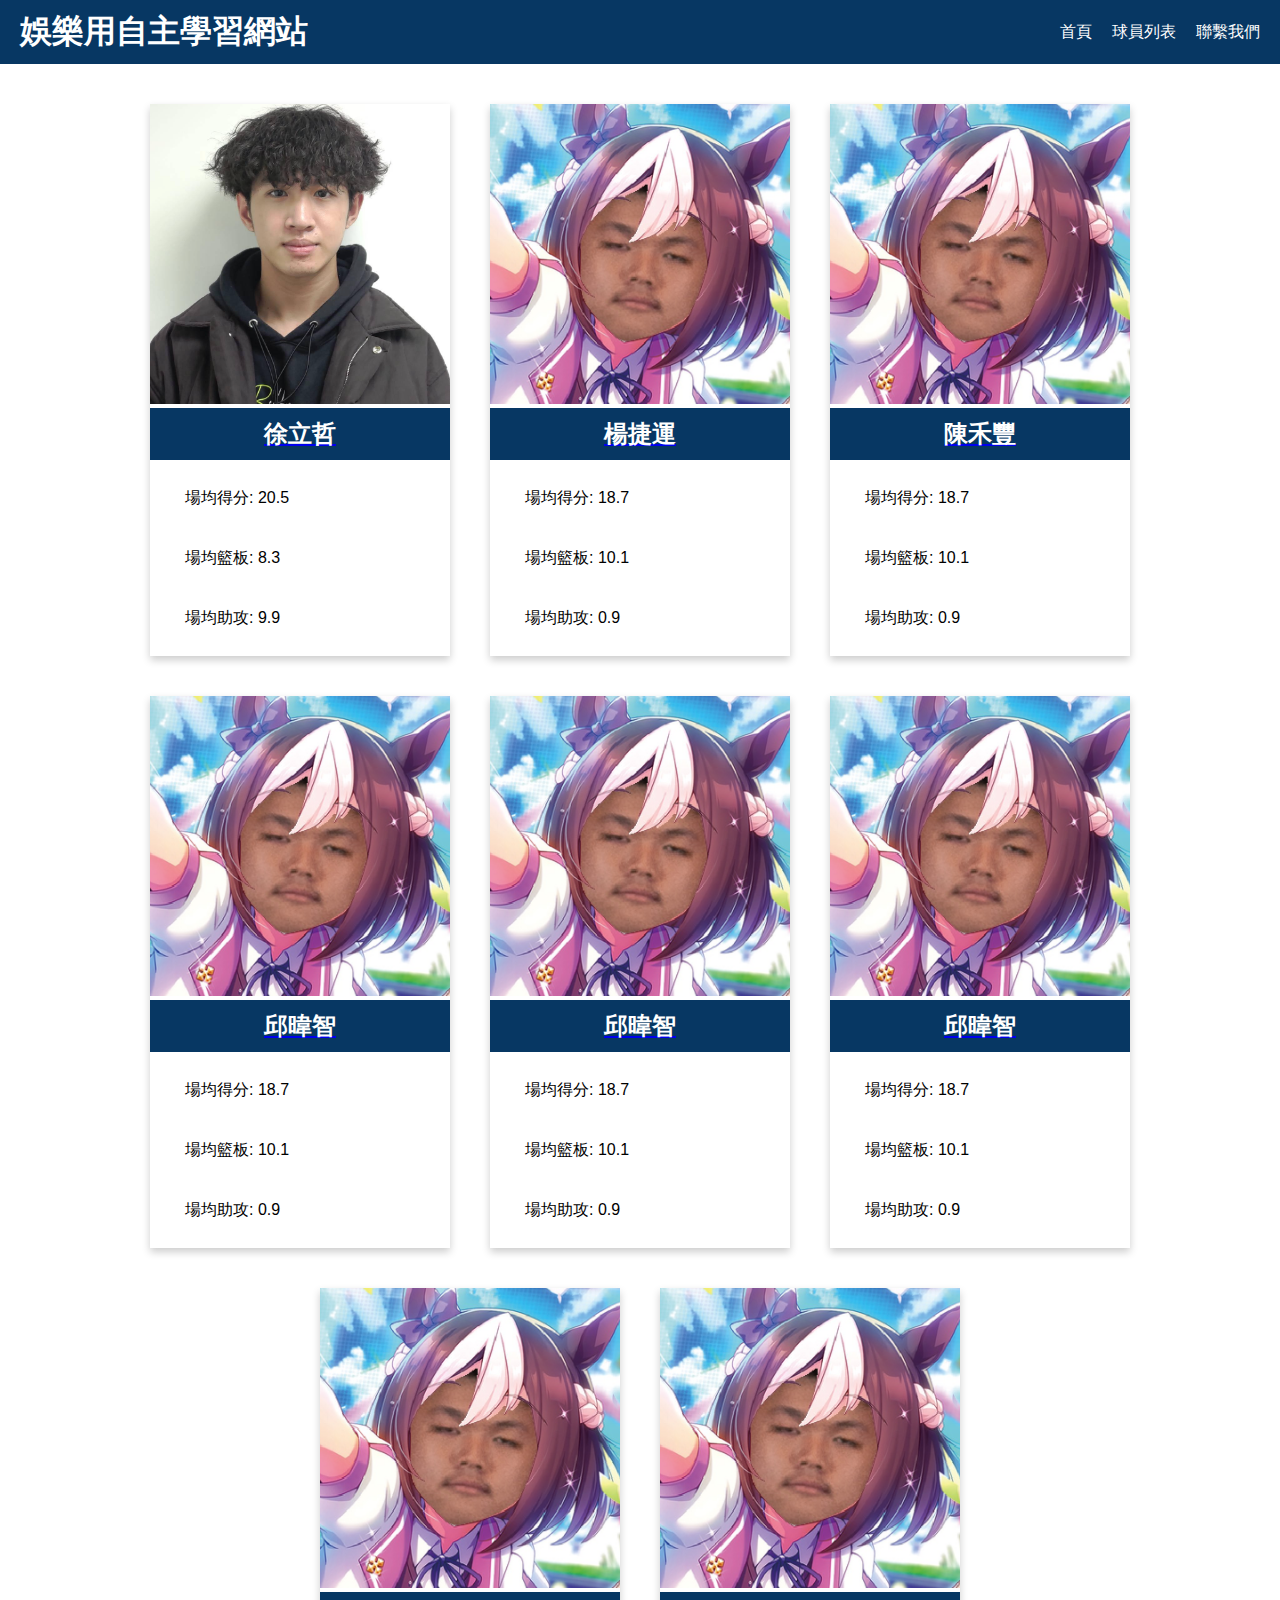
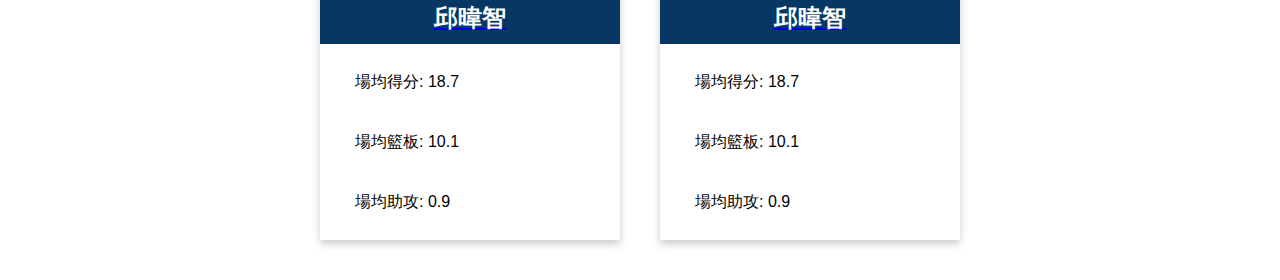
<file: basketball/index.html>
<!DOCTYPE html>
<html lang="en">

<head>
    <link href="website.css" rel="stylesheet" type="text/css">
    <meta charset="UTF-8">
    <meta name="viewport" content="width=device-width, initial-scale=1.0">
    <meta http-equiv="X-UA-Compatible" content="ie=edge">
    <meta name="description" content="此為個人純自主學習目的而建立，看到可以幫我點一下測試看正不正常，並無任何營利上的使用，單純使用ChatGPT來做為輔助，並無抄襲他人網站的舉動。">
    <title>從零開始的自主學習網站</title>
    <style>
        body {
            font-family: Arial, sans-serif;
            margin: 0;
        }
    </style>
</head>

<!-- Google tag (gtag.js) -->
<script async src="https://www.googletagmanager.com/gtag/js?id=G-9KDJH60CLW"></script>
<script>
  window.dataLayer = window.dataLayer || [];
  function gtag(){dataLayer.push(arguments);}
  gtag('js', new Date());

  gtag('config', 'G-9KDJH60CLW');
</script>

<body>
    <header>
        <h1>娛樂用自主學習網站</h1>
        <nav>
            <ul>
                <li><a href="#">首頁</a></li>
                <li><a href="#">球員列表</a></li>
                <li><a href="#">聯繫我們</a></li>
            </ul>
        </nav>
    </header>
    <main>
        <div class="player-card">
			<a href="liche.html">
            <img src="./liche.png" alt="liche">
                <h2>徐立哲</h2>
            </a>
            <!-- 加入場均數據欄位 -->
            <p>場均得分: 20.5</p>
            <p>場均籃板: 8.3</p>
			<p>場均助攻: 9.9</p>
        </div>
        <div class="player-card">
			<a href="weddy.html">
            <img src="./Weddy.jpg" alt="Weddy">
                <h2>楊捷運</h2>
            </a>
            <!-- 加入場均數據欄位 -->
            <p>場均得分: 18.7</p>
            <p>場均籃板: 10.1</p>
            <p>場均助攻: 0.9</p>
        </div>
		<div class="player-card">
			<a href="weddy.html">
            <img src="./Weddy.jpg" alt="Weddy">
                <h2>陳禾豐</h2>
            </a>
            <!-- 加入場均數據欄位 -->
            <p>場均得分: 18.7</p>
            <p>場均籃板: 10.1</p>
            <p>場均助攻: 0.9</p>
        </div>
		<div class="player-card">
			<a href="weddy.html">
            <img src="./Weddy.jpg" alt="Weddy">
                <h2>邱暐智</h2>
            </a>
            <!-- 加入場均數據欄位 -->
            <p>場均得分: 18.7</p>
            <p>場均籃板: 10.1</p>
            <p>場均助攻: 0.9</p>
        </div>
		<div class="player-card">
			<a href="weddy.html">
            <img src="./Weddy.jpg" alt="Weddy">
                <h2>邱暐智</h2>
            </a>
            <!-- 加入場均數據欄位 -->
            <p>場均得分: 18.7</p>
            <p>場均籃板: 10.1</p>
            <p>場均助攻: 0.9</p>
        </div>
		<div class="player-card">
			<a href="weddy.html">
            <img src="./Weddy.jpg" alt="Weddy">
                <h2>邱暐智</h2>
            </a>
            <!-- 加入場均數據欄位 -->
            <p>場均得分: 18.7</p>
            <p>場均籃板: 10.1</p>
            <p>場均助攻: 0.9</p>
        </div>
		<div class="player-card">
			<a href="weddy.html">
            <img src="./Weddy.jpg" alt="Weddy">
                <h2>邱暐智</h2>
            </a>
            <!-- 加入場均數據欄位 -->
            <p>場均得分: 18.7</p>
            <p>場均籃板: 10.1</p>
            <p>場均助攻: 0.9</p>
        </div>
		<div class="player-card">
			<a href="weddy.html">
            <img src="./Weddy.jpg" alt="Weddy">
                <h2>邱暐智</h2>
            </a>
            <!-- 加入場均數據欄位 -->
            <p>場均得分: 18.7</p>
            <p>場均籃板: 10.1</p>
            <p>場均助攻: 0.9</p>
        </div>
    </main>
</body>

</html>
</file>
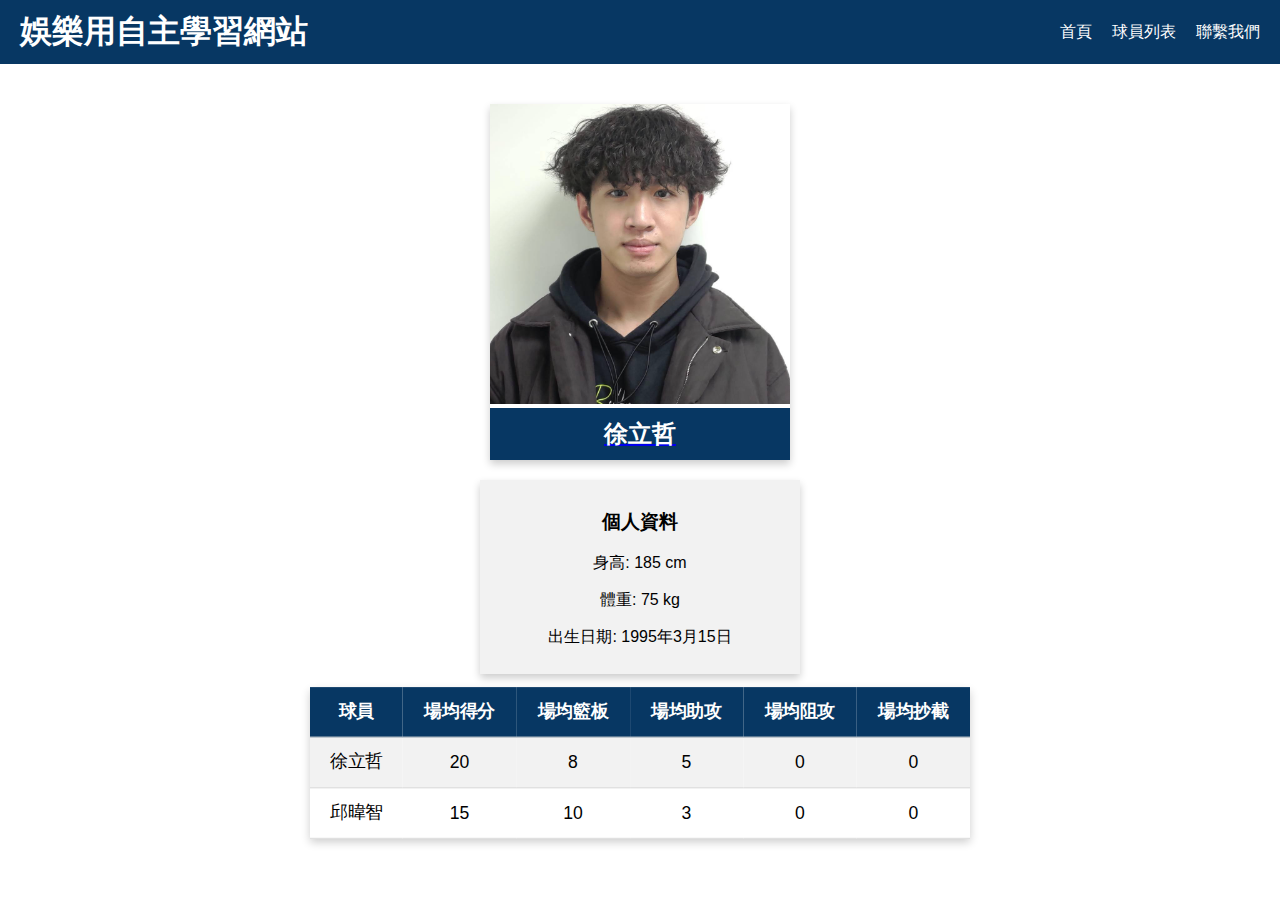
<file: basketball/liche.html>
<!DOCTYPE html>
<html lang="en">
<head>
  <link href="website.css" rel="stylesheet" type="text/css">
  <meta charset="UTF-8">
  <meta name="viewport" content="width=device-width, initial-scale=1.0">
  <meta http-equiv="X-UA-Compatible" content="ie=edge">
  <title>從零開始的自主學習網站</title>
  <style>
    	body {
            font-family: Arial, sans-serif;
            margin: 0;
        }
		main {
			flex-direction: column; /* 將play-card和表格內容垂直排列 */
		}
  </style>
</head>

<!-- Google tag (gtag.js) -->
<script async src="https://www.googletagmanager.com/gtag/js?id=G-9KDJH60CLW"></script>
<script>
  window.dataLayer = window.dataLayer || [];
  function gtag(){dataLayer.push(arguments);}
  gtag('js', new Date());

  gtag('config', 'G-9KDJH60CLW');
</script>

<body>
  <header>
    <h1>娛樂用自主學習網站</h1>
    <nav>
      <ul>
        <li><a href="index.html">首頁</a></li>
        <li><a href="#">球員列表</a></li>
        <li><a href="#">聯繫我們</a></li>
      </ul>
    </nav>
  </header>
  <main>

	<div class="player-card">
		<a href="liche.html">
		<img src="./liche.png" alt="liche">
			<h2>徐立哲</h2>
		</a>
	</div>
	
	<div class="player-info">
		<h3>個人資料</h3>
		<p>身高: 185 cm</p>
		<p>體重: 75 kg</p>
		<p>出生日期: 1995年3月15日</p>
	</div>

	<table>
      <tr>
        <th>球員</th>
        <th>場均得分</th>
        <th>場均籃板</th>
        <th>場均助攻</th>
		<th>場均阻攻</th>
		<th>場均抄截</th>
      </tr>
      <tr>
        <td>徐立哲</td>
        <td>20</td><!--場均得分-->
        <td>8</td><!--場均籃板-->
        <td>5</td><!--場均助攻-->
		<td>0</td><!--場均阻攻-->
		<td>0</td><!--場均抄截-->
      </tr>
      <tr>
        <td>邱暐智</td>
        <td>15</td><!--場均得分-->
        <td>10</td><!--場均籃板-->
        <td>3</td><!--場均助攻-->
		<td>0</td><!--場均阻攻-->
		<td>0</td><!--場均抄截-->
      </tr>
      <!-- 可以添加更多球員的數據 -->
    </table>
  </main>
</body>
</html>
</file>
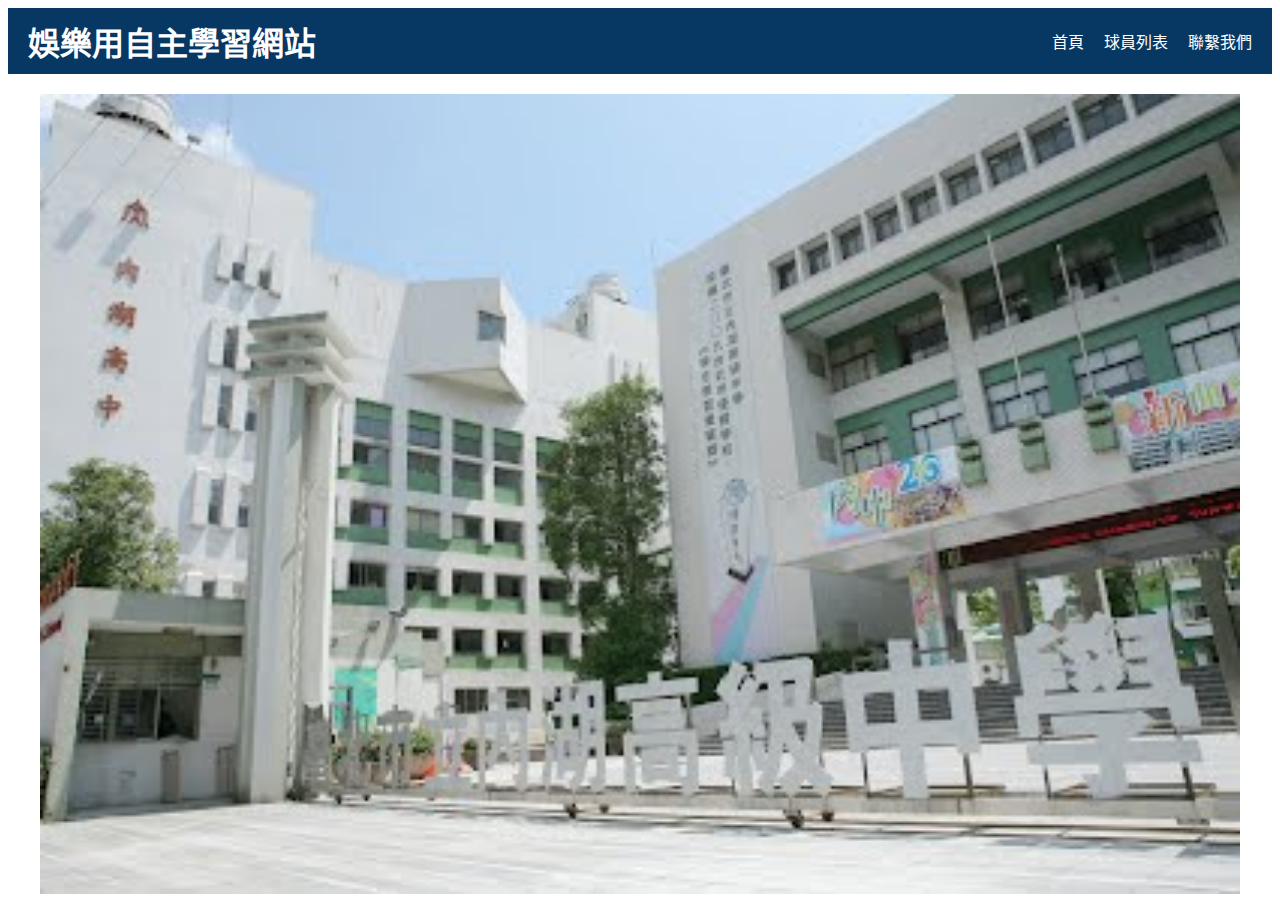
<file: basketball/test.html>
<!DOCTYPE html>
<html lang="zh-TW">
<head>
    <meta charset="UTF-8">
    <title>球員介紹</title>
    <link rel="stylesheet" href="website.css">
</head>

<!-- Google tag (gtag.js) -->
<script async src="https://www.googletagmanager.com/gtag/js?id=G-9KDJH60CLW"></script>
<script>
  window.dataLayer = window.dataLayer || [];
  function gtag(){dataLayer.push(arguments);}
  gtag('js', new Date());

  gtag('config', 'G-9KDJH60CLW');
</script>

<body>
    <header>
        <h1>娛樂用自主學習網站</h1>
        <nav>
            <ul>
                <li><a href="index.html">首頁</a></li>
                <li><a href="#">球員列表</a></li>
                <li><a href="#">聯繫我們</a></li>
            </ul>
        </nav>
    </header>
    <main>
      <div>
        <img src="./school.jpg" max-width="100%" max-height="100%" width="1200" object-fit="cover" alt="school">
      </div>
    </main>
</body>
</html>
</file>
<file: basketball/website.css>
/* 將 header 設置為 flex 容器，並使用 space-between 和 center 對齊方式 */
header {
  display: flex; /* 使用 flex 佈局 */
  justify-content: space-between; /* 水平方向空間平均分配 */
  align-items: center; /* 垂直方向居中對齊 */
  background-color: #073763; /* 設置背景顏色為 #073763 */
  color: #fff; /* 設置文字顏色為白色 */
  padding: 10px 20px; /* 設置上下 10px 和左右 20px 的 padding */
}

/* 移除 header 內 h1 元素的 margin */
header h1 {
  margin: 0; /* 將 margin 設置為 0，去除預設間距 */
}

/* 將 header 內的導覽清單設置為 flex 容器 */
header nav ul {
  list-style: none; /* 移除預設清單樣式 */
  margin: 0; /* 設置 margin 為 0，去除預設間距 */
  padding: 0; /* 設置 padding 為 0，去除預設間距 */
  display: flex; /* 使用 flex 佈局 */
}

/* 為導覽清單中的每個項目添加左邊距 */
header nav ul li {
  margin-left: 20px; /* 設置左邊距為 20px */
}

/* 將連結文字顏色設置為白色並去掉底線 */
header nav ul li a {
  color: #fff; /* 設置文字顏色為白色 */
  text-decoration: none; /* 去除文字底線 */
  font-size: 16px; /* 設置文字大小為 16px */
}

/* 將主內容區域設置為 flex 容器，並使用 wrap 和 center 對齊方式 */
main {
  display: flex; /* 使用 flex 佈局 */
  flex-wrap: wrap; /* 使用 wrap 對超出寬度的內容進行換行 */
  justify-content: center; /* 水平方向居中對齊 */
  margin: 20px; /* 設置 margin 為 20px */
  align-items: center; /* 垂直方向居中對齊 */
}

/* 球員卡片的樣式 */
.player-card {
  width: 300px; /* 設置寬度為 300px */
  margin: 20px; /* 設置 margin 為 20px */
  box-shadow: 0 4px 8px rgba(0, 0, 0, 0.2); /* 添加陰影效果 */
  transition: all 0.3s ease-in-out; /* 添加過渡效果 */
}

/* 當懸停在球員卡片上時添加陰影效果 */
.player-card:hover {
  box-shadow: 0 8px 16px rgba(0, 0, 0, 0.2); /* 懸停時的陰影效果 */
}

/* 設置球員卡片內的圖片縮放以填充容器 */
.player-card img {
  width: 100%; /* 設置寬度為 100% */
  height: 300px; /* 設置高度為 300px */
  object-fit: cover; /* 使用 cover 填充並保持比例 */
}

/* 球員卡片標題的樣式 */
.player-card h2 {
  margin: 0; /* 設置 margin 為 0，去除預設間距 */
  font-size: 24px; /* 設置文字大小為 24px */
  padding: 10px; /* 設置 padding 為 10px */
  background-color: #073763; /* 設置背景顏色為 #073763 */
  color: #fff; /* 設置文字顏色為白色 */
  text-align: center; /* 文字居中對齊 */
}

/* 球員卡片內段落的樣式 */
.player-card p {
  padding: 10px; /* 設置 padding 為 10px */
  font-size: 16px; /* 設置文字大小為 16px */
  text-align: justify; /* 文字內容兩端對齊 */
  line-height: 1.5; /* 設置行高為 1.5倍字體大小 */
  text-indent: 25px; /* 調整文字縮進量 */
}

/* 表格的樣式 */
table {
  border-collapse: collapse; /* 折疊邊框模型 */
  width: 90%; /* 設置表格寬度為 90% */
  max-width: 600px; /* 設置最大寬度為 600px */
  background-color: #fff; /* 設置背景顏色為白色 */
  box-shadow: 0 4px 8px rgba(0, 0, 0, 0.2); /* 添加陰影效果 */
  transform: scale(1.1); /* 放大表格 1.1 倍 */
  margin-top: 0px; /* 將表格向下移動 0px */
  
}

/* 表格頭部和表格內容的單元格樣式 */
th, td {
  padding: 12px; /* 設置內容與邊框的間距為 12px */
  text-align: center; /* 將文字居中對齊 */
  border-bottom: 1px solid #ddd; /* 設置底部邊框為 1px 寬度的淺灰色實線 */
}

/* 表格頭部的樣式 */
th {
  background-color: #073763; /* 設置背景顏色為 #073763 */
  color: #fff; /* 設置文字顏色為白色 */
}

/* 表格的交替行背景顏色 */
tr:nth-child(even) {
  background-color: #f2f2f2; /* 設置背景顏色為 #f2f2f2 */
}

/* 表格行懸停效果 */
tr:hover {
  background-color: #ddd; /* 懸停在行上時設置背景顏色為 #ddd */
}

/* 球員資訊區塊的樣式 */
.player-info {
  width: 300px; /* 設置寬度為 300px */
  margin-bottom: 20px; /* 設置下邊距為 20px */
  padding: 10px; /* 設置 padding 為 10px */
  background-color: #f2f2f2; /* 設置背景顏色為 #f2f2f2 */
  box-shadow: 0 4px 8px rgba(0, 0, 0, 0.2); /* 添加陰影效果 */
  text-align: center; /* 文字居中對齊 */
}
</file>
